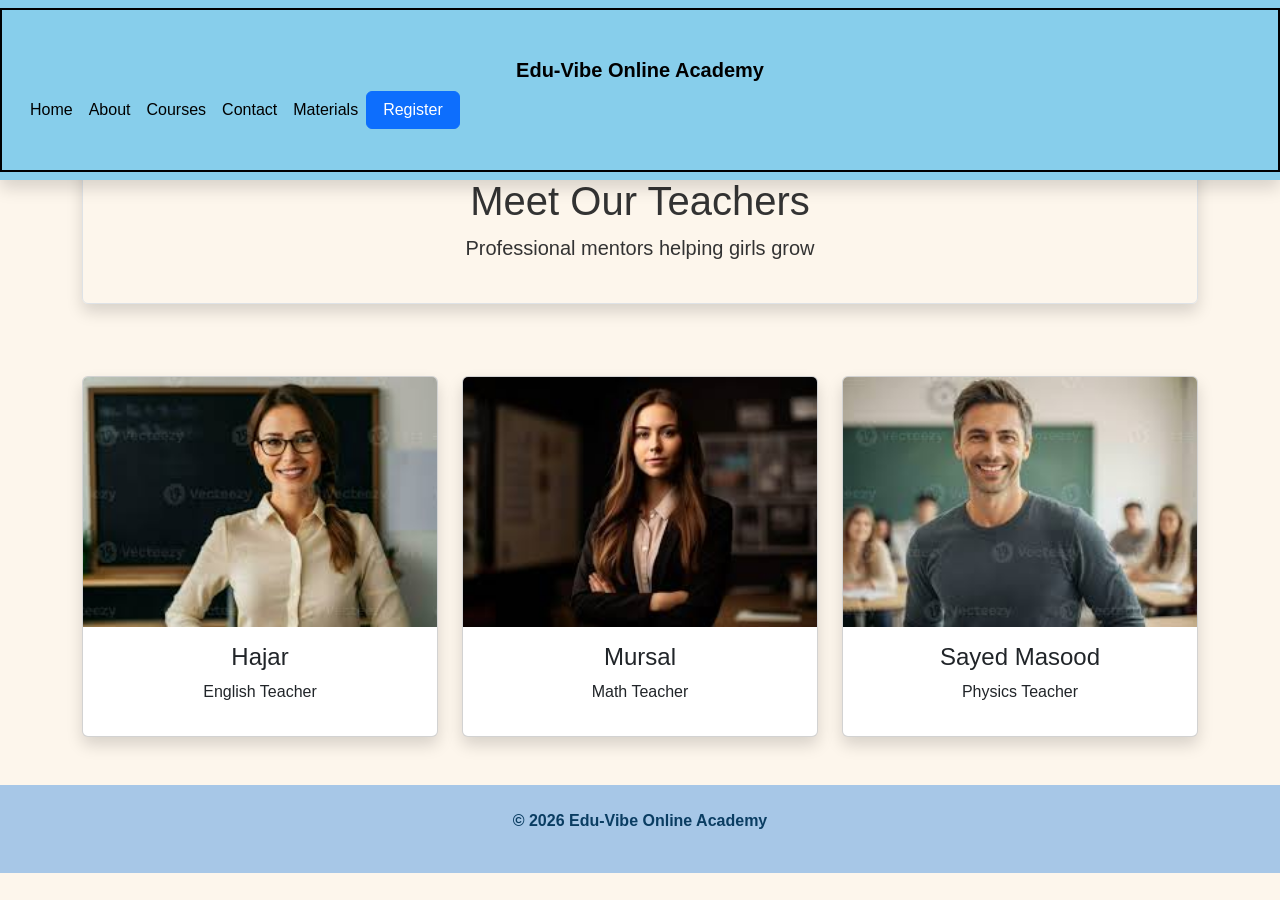
<file: about.html>
<!DOCTYPE html>
<html lang="en">
<head>
<meta charset="UTF-8">
<meta name="viewport" content="width=device-width, initial-scale=1.0">
<title>About Us</title>

<link href="https://cdn.jsdelivr.net/npm/bootstrap@5.3.2/dist/css/bootstrap.min.css" rel="stylesheet">
<link rel="stylesheet" href="style.css">
</head>

<body>

<!-- Navbar -->
<nav class="navbar navbar-expand-lg fixed-top shadow" style="background-color: skyblue;">
<div class="header-box">

<p class="navbar-brand fw-bold m-0">Edu-Vibe Online Academy</p>

<ul class="navbar-nav ms-auto align-items-lg-center">
<li class="nav-item"><a class="nav-link" href="index.html">Home</a></li>
<li class="nav-item"><a class="nav-link" href="about.html">About</a></li>
<li class="nav-item"><a class="nav-link" href="courses.html">Courses</a></li>
<li class="nav-item"><a class="nav-link" href="contact.html">Contact</a></li>
<li class="nav-item"><a class="nav-link" href="material.html">Materials</a></li>
<li class="nav-item"><a class="btn btn-primary text-white px-3" href="register.html">Register</a></li>
</ul>

</div>
</nav>

<br><br><br>

<!-- HEADER BOX -->
<div class="container">
<div class="border rounded p-4 shadow text-center" style="border-color:black;">

<h1>Meet Our Teachers</h1>
<p class="lead">Professional mentors helping girls grow</p>

</div>
</div>

<br>

<!-- TEACHERS -->
<section class="py-5">
<div class="container">
<div class="row g-4">

<div class="col-md-4">
<div class="card shadow text-center h-100">
<img src="download (2).jfif" class="card-img-top">
<div class="card-body">
<h4>Hajar</h4>
<p>English Teacher</p>
</div>
</div>
</div>

<div class="col-md-4">
<div class="card shadow text-center h-100">
<img src="download (1).jfif" class="card-img-top">
<div class="card-body">
<h4>Mursal</h4>
<p>Math Teacher</p>
</div>
</div>
</div>

<div class="col-md-4">
<div class="card shadow text-center h-100">
<img src="download.jfif" class="card-img-top">
<div class="card-body">
<h4>Sayed Masood</h4>
<p>Physics Teacher</p>
</div>
</div>
</div>

</div>
</div>
</section>

<!-- FOOTER -->
<footer class="text-center p-4 fw-bold" style="background:#a7c7e7;">
<p>© 2026 Edu-Vibe Online Academy</p>
</footer>

</body>
</html>
</file>
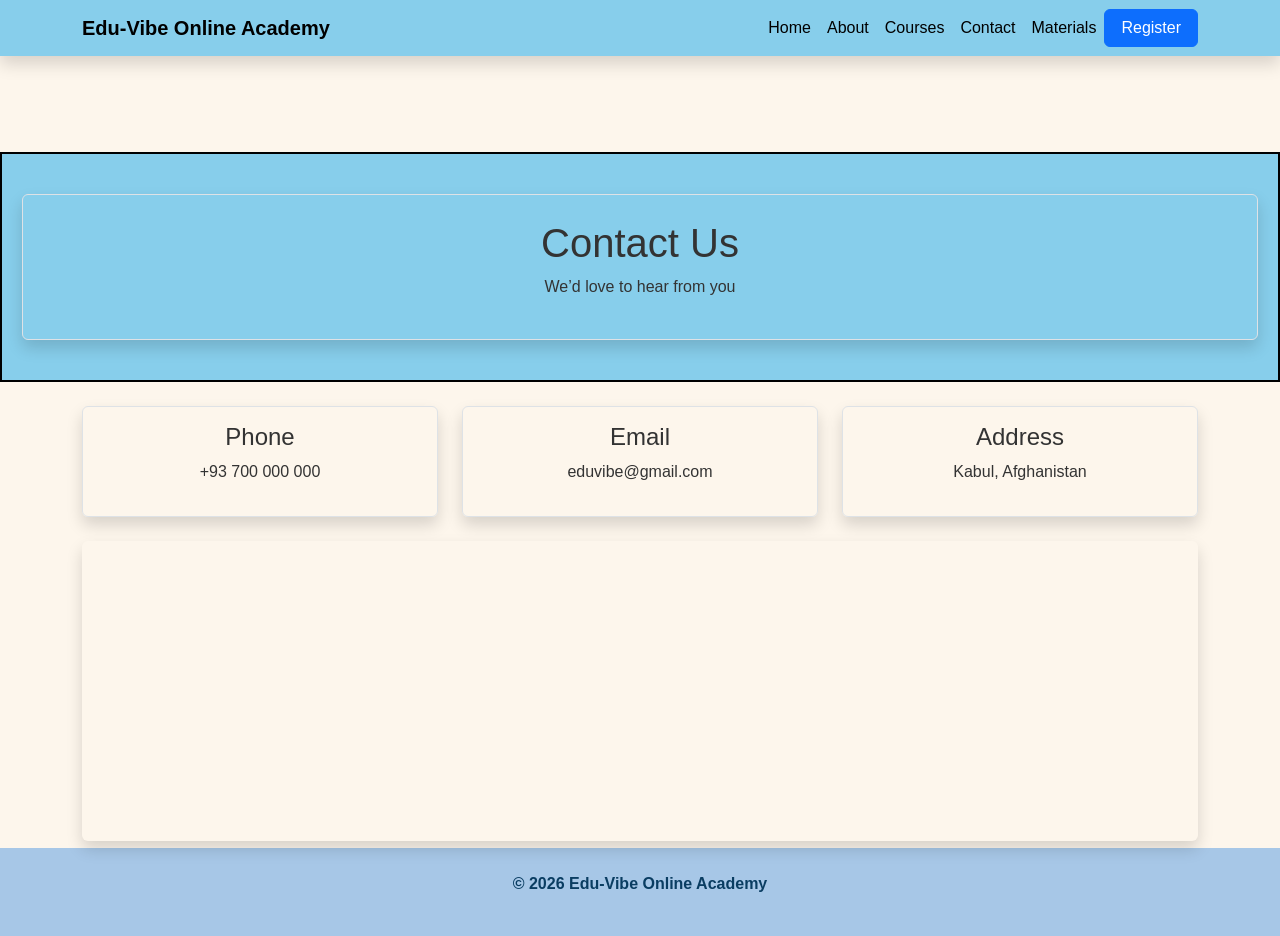
<file: contact.html>
<!DOCTYPE html>
<html lang="en">
<head>
<meta charset="UTF-8">
<meta name="viewport" content="width=device-width, initial-scale=1.0">
<title>Contact Us</title>

<link href="https://cdn.jsdelivr.net/npm/bootstrap@5.3.2/dist/css/bootstrap.min.css" rel="stylesheet">
<link rel="stylesheet" href="style.css">
</head>

<body>

<!-- Navbar -->
<nav class="navbar navbar-expand-lg fixed-top shadow" style="background-color: skyblue;">
<div class="container">

<p class="navbar-brand fw-bold m-0">Edu-Vibe Online Academy</p>

<ul class="navbar-nav ms-auto align-items-lg-center">
<li class="nav-item"><a class="nav-link" href="index.html">Home</a></li>
<li class="nav-item"><a class="nav-link" href="about.html">About</a></li>
<li class="nav-item"><a class="nav-link" href="courses.html">Courses</a></li>
<li class="nav-item"><a class="nav-link" href="contact.html">Contact</a></li>
  <li class="nav-item"><a class="nav-link" href="materials.html">Materials</a></li>
<li class="nav-item"><a class="btn btn-primary text-white px-3" href="register.html">Register</a></li>
</ul>

</div>
</nav>

<br><br><br>

<!-- HEADER BOX -->
<div class="header-box">
<div class="border rounded p-4 shadow text-center" style="background-color: skyblue; border-color:black;">

<h1>Contact Us</h1>
<p>We’d love to hear from you</p>

</div>
</div>

<br>

<!-- CONTACT INFO -->
<div class="container">
<div class="row g-4 text-center">

<div class="col-md-4">
<div class="p-3 border rounded shadow">
<h4>Phone</h4>
<p>+93 700 000 000</p>
</div>
</div>

<div class="col-md-4">
<div class="p-3 border rounded shadow">
<h4>Email</h4>
<p>eduvibe@gmail.com</p>
</div>
</div>

<div class="col-md-4">
<div class="p-3 border rounded shadow">
<h4>Address</h4>
<p>Kabul, Afghanistan</p>
</div>
</div>

</div>

<br>

<!-- MAP -->
<iframe
src="https://maps.google.com/maps?q=Kabul&t=&z=13&ie=UTF8&iwloc=&output=embed"
width="100%" height="300" style="border:0;" class="rounded shadow">
</iframe>

</div>

<!-- FOOTER -->
<footer class="text-center p-4 fw-bold" style="background:#a7c7e7;">
<p>© 2026 Edu-Vibe Online Academy</p>
</footer>

</body>
</html>
</file>
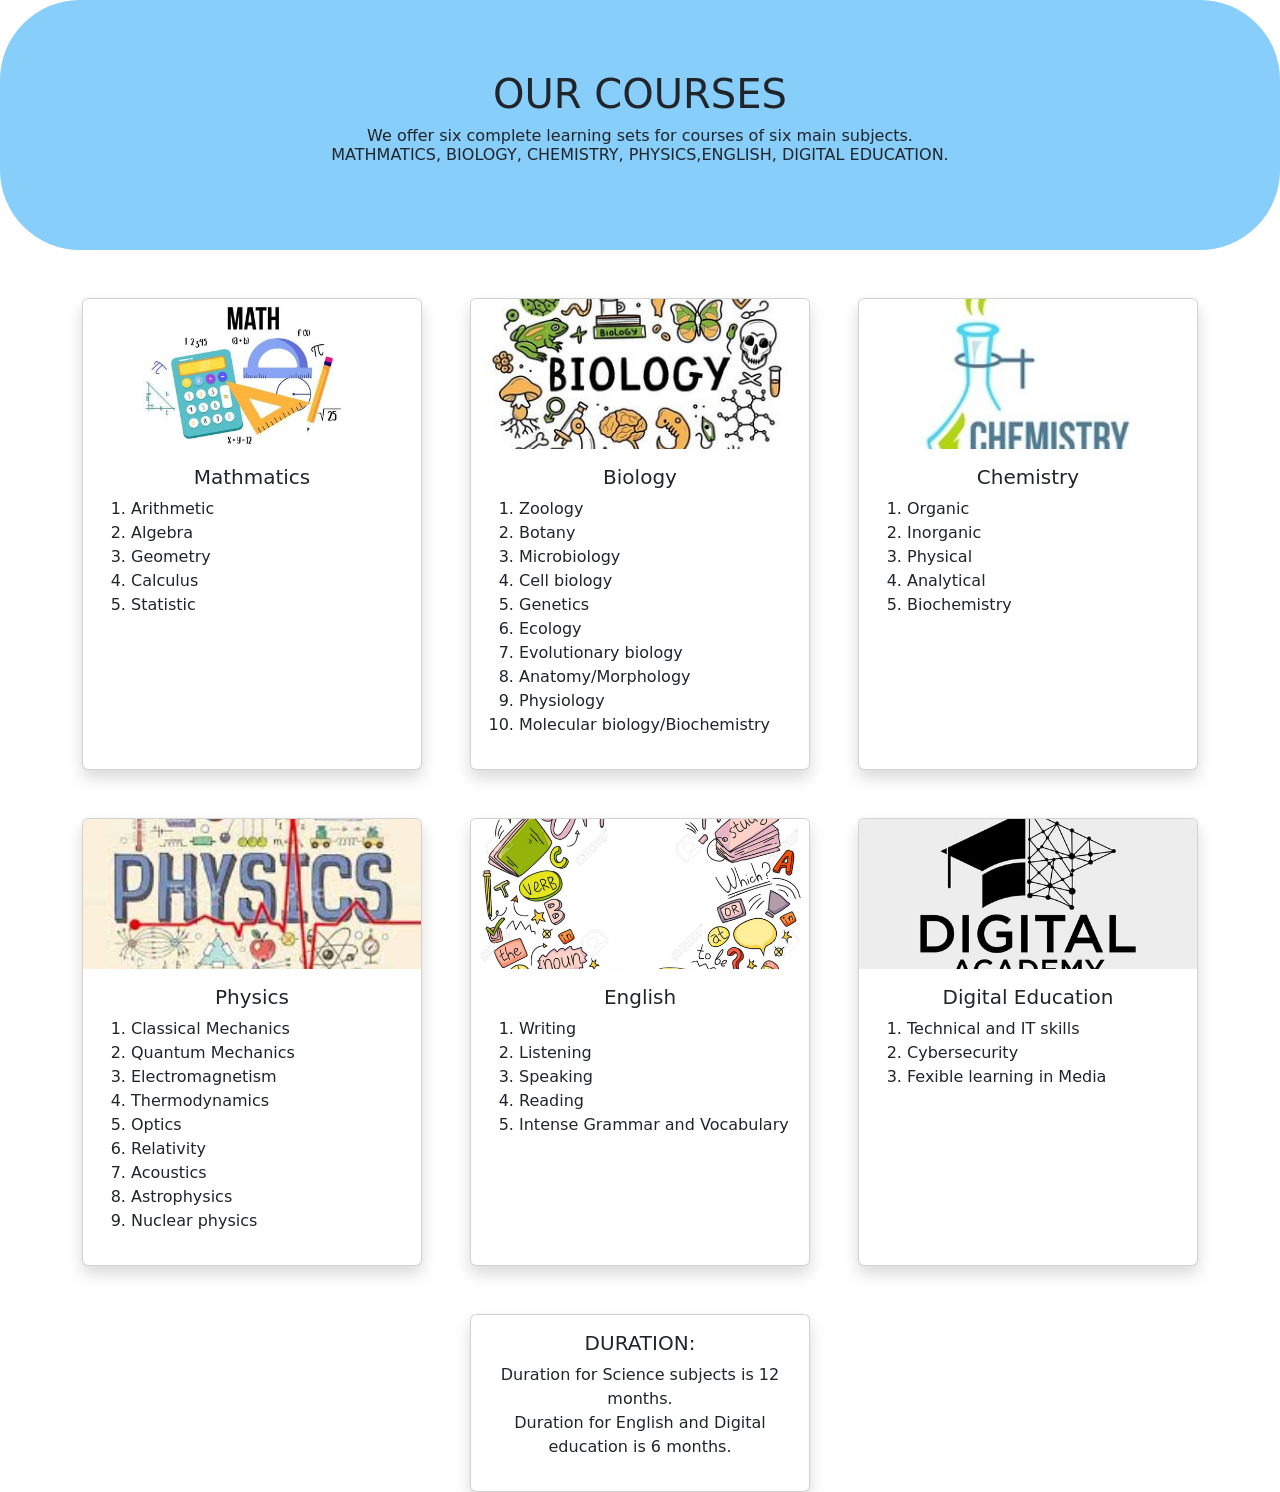
<file: courses.html>
<!DOCTYPE html>
<html>
    <head>
        <meta charset="UTF-8">
        <meta name="viewport" content="width=device-width,initial-scale=1.0">
    <link href="https://cdn.jsdelivr.net/npm/bootstrap@5.3.8/dist/css/bootstrap.min.css" rel="stylesheet" integrity="sha384-sRIl4kxILFvY47J16cr9ZwB07vP4J8+LH7qKQnuqkuIAvNWLzeN8tE5YBujZqJLB" crossorigin="anonymous">
        <title>Course</title>
        <style>
            .custom-section{ 
                background-color: lightskyblue;
                padding: 70px;
                border-radius: 80px;
                text-align: center;
            
            }
            #d2 { 
                font-weight: normal;
                font-size: 16px;
            }
           .card {
            transition: transform 0.3s ease, box-shadow 0.3s ease;
           }  
            
           .card:hover {
            transform: scale(1.05);
            box-shadow: 0 20px 50px rgba(0,0,0,0.4);
           }

           .card-img-top { 
            height: 150px;
            object-fit: cover;
           }
        </style>
        
      <section class="custom-section"><h1 id="d1">OUR COURSES<h1>
        <p id="d2">We offer six complete learning sets for courses of six main subjects.<br/>
            MATHMATICS, BIOLOGY, CHEMISTRY, PHYSICS,ENGLISH, DIGITAL EDUCATION. </P></section><br/><br/>
        </head>

    <body>
        <div class="container">
        <div class="row gx-5 gy-5 justify-content-center">

        <div class="col-lg-4 col-md-6">
        <div class="card h-100 text-center shadow">


     
    <img src="maths.jpg" class="card-img-top" alt="Mathmatics">
    <div class="card-body d-flex flex-column">
    
    <h5 class="card-title">Mathmatics</h5>
    <ol class="text-start flex-grow-1">
        <li>Arithmetic</li>
        <li>Algebra</li>
        <li>Geometry</li>
        <li>Calculus</li>
        <li>Statistic</li>
        
    </ol>
    </div>
        </div>
        </div>
     
        
     <div class="col-lg-4 col-md-6">
     <div class="card h-100 text-center shadow">
       <img src="biology.jpg" class="card-img-top" alt="Biology">
        <div class="card-body d-flex flex-column">
        <h5 class="card-title">Biology</h5>
        <ol class="text-start flex-grow-1">
            <li>Zoology</li>
            <li>Botany</li>
            <li>Microbiology</li>
            <li>Cell biology</li>
            <li>Genetics</li>
            <li>Ecology</li>
            <li>Evolutionary biology</li>
            <li>Anatomy/Morphology</li>
            <li>Physiology</li>
            <li>Molecular biology/Biochemistry</li>
            
        </ol>
        </div>
     </div>
     </div>
     
    
     
      <div class="col-lg-4 col-md-6">
      <div class="card h-100 text-center shadow">
      <img src="chem2.jpg" class="card-img-top" alt="Chemistry">
        <div class="card-body d-flex flex-column">
        <h5 class="card-title">Chemistry</h5>
        <ol class="text-start flex-grow-1">
            <li>Organic </li>
            <li>Inorganic </li>
            <li>Physical </li>
            <li>Analytical</li>
            <li>Biochemistry</li>
            
        </ol>
        </div>
        </div>
      </div>
        


          <div class="col-lg-4 col-md-6">
            <div class="card h-100 text-center shadow">
            
        
        <img src="phy.jpeg" class="card-img-top" alt="Physics">
        <div class="card-body d-flex flex-column">
        <h5 class="card-title">Physics</h5>
        <ol class="text-start flex-grow-1" >
            <li>Classical Mechanics</li>
            <li>Quantum Mechanics</li>
            <li>Electromagnetism</li>
            <li>Thermodynamics</li>
            <li>Optics</li>
            <li>Relativity</li>
            <li>Acoustics</li>
            <li>Astrophysics</li>
            <li>Nuclear physics</li>
            
        </ol>
        </div>
            </div>
          </div>
        


        <div class="col-lg-4 col-md-6">
            <div class="card h-100 text-center shadow">
          <img src="eng.jpg" class="card-img-top" alt="English">
        <div class="card-body d-flex flex-column">
        <h5 class="card-title">English</h5>
        <ol class="text-start flex-grow-1">
            <li>Writing</li>
            <li>Listening</li>
            <li> Speaking</li>
            <li>Reading</li>
            <li>Intense Grammar and Vocabulary</li>
            
        </ol>
        </div>
            </div>
        </div>
        
            
        <div class="col-lg-4 col-md-6">
            <div class="card h-100 text-center shadow">
        <img src="com.jpg" class="card-img-top" alt="Digital">
        <div class="card-body d-flex flex-column">
        <h5 class="card-title">Digital Education</h5>
        <ol class="text-start flex-grow-1">
            <li>Technical and IT skills</li>
            <li>Cybersecurity</li>
            <li>Fexible learning in Media</li>
            
        </ol>
        </div>
            </div>
        </div>
        
    
       <div class="col-lg-4 col-md-6">
        <div class="card h-100 text-center shadow">
            <div class="card-body d-flex flex-column justify-content-center"> 
                 <h5 class="card-title">DURATION:</h5>
        <p>Duration for Science subjects is 12 months.<br/>
        Duration for English and Digital education is 6 months. </p>
            </div>
        </div>
       </div>
        </div>
        </div>
    
        
            
    </body>
    
</html>
</file>
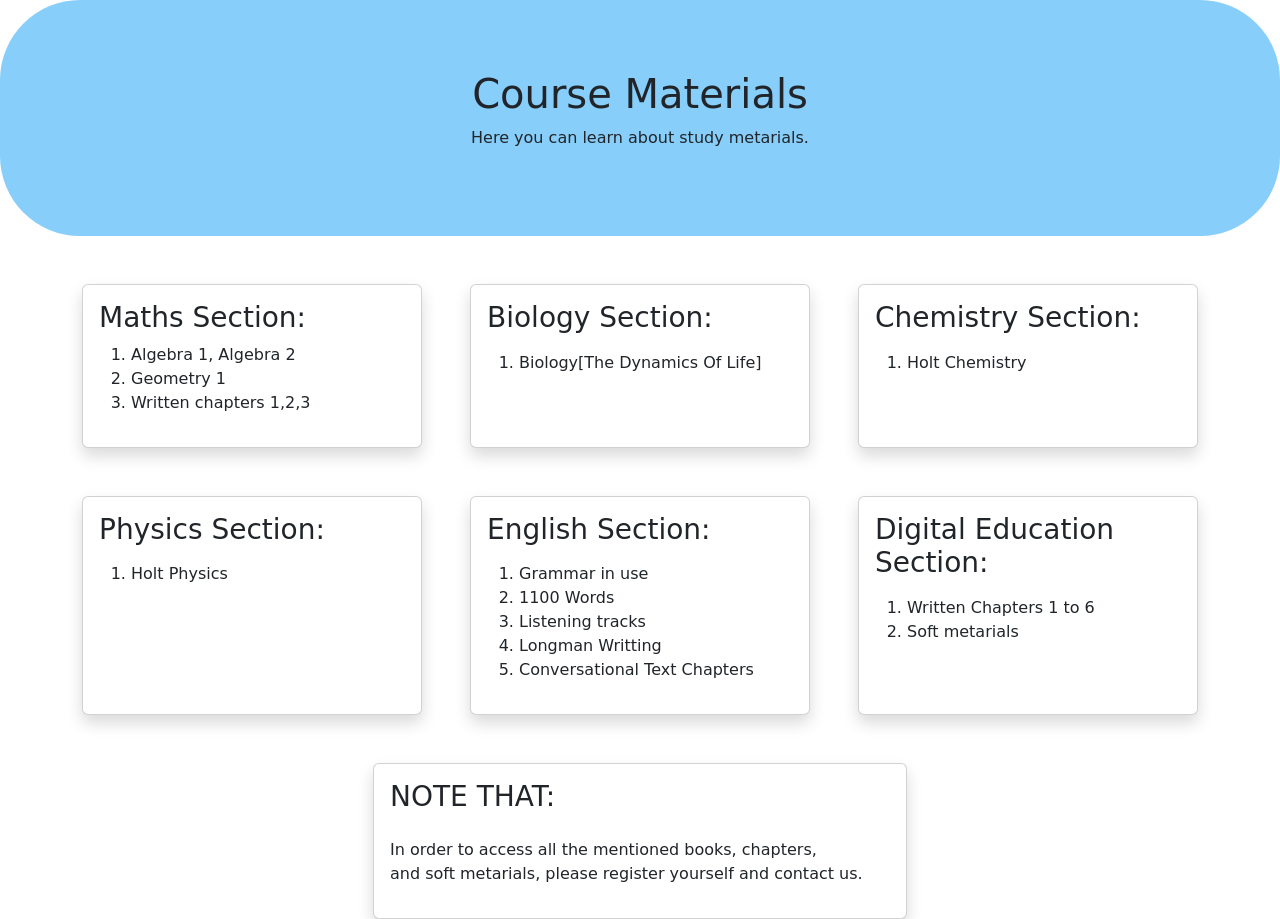
<file: materials.html>
<!DOCTYPE html>
<HTMl>
    <HEAD>
        <meta charset="UTF-8">
        <meta name="viewport" content="width=device-width,initial-scale=1.0">
        <link href="https://cdn.jsdelivr.net/npm/bootstrap@5.3.8/dist/css/bootstrap.min.css" rel="stylesheet" integrity="sha384-sRIl4kxILFvY47J16cr9ZwB07vP4J8+LH7qKQnuqkuIAvNWLzeN8tE5YBujZqJLB" crossorigin="anonymous">
        <title>course materials</title>
        
        <style>
            .custom-section {
                background-color: lightskyblue;
                padding: 70px;
                border-radius:80px ;
                text-align: center;
            }
            .card {
                transition: transform 0.3s ease, box-shadow 0.3s ease;
            }
            .card:hover {
                transform: scale(1.05);
                box-shadow: 0 20px 50px rgba(0,0,0,0.4);
            }
            .card-title {
                font-size: 28px;
            }

        </style>
        <section class="custom-section"><H1>Course Materials</H1>
        <p>Here you can learn about study metarials.</p></section><br/><br/>
    </HEAD>
    <BODY>
        
        <div class="container">
            <div class="row gx-5 gy-5 justify-content-center">
                <div class="col-lg-4 col-md-6">
                    <div class="card h-100 shadow">
                        <div class="card-body">
        <h5 class="card-title">Maths Section:</h5>
        <ol text-start mt-3>
            <li>Algebra 1, Algebra 2</li>
            <li>Geometry 1</li>
            <li>Written chapters 1,2,3</li>
        </ol>
                        </div>
                    </div>
                </div>
        
        
        <div class="col-lg-4 col-md-6">
            <div class="card h-100 shadow">
                <div class="card-body">

        <h5 class="card-title">Biology Section:</h5>
        <ol class="text-start mt-3">
            <li>Biology[The Dynamics Of Life]</li>
        </ol>
                </div>
            </div>
        </div>


        <div class="col-lg-4 col-md-6">
            <div class="card h-100 shadow">
                <div class="card-body">
        <h5 class="card-title">Chemistry Section:</h5>
        <ol class="text-start mt-3">
            <li>Holt Chemistry</li>
        </ol>
                </div>
            </div>
        </div>


        <div class="col-lg-4 col-md-6">
            <div class="card h-100 shadow">
                <div class="card-body">
        <h5 class="card-title">Physics Section:</h5>
        <ol class="text-start mt-3">
            <li>Holt Physics</li>
        </ol>
                </div>
            </div>
        </div>


        <div class="col-lg-4 col-md-6">
            <div class="card h-100 shadow">
                <div class="card-body">
        <h5 class="card-title">English Section:</h5>
        <ol class="text-start mt-3">
            <li>Grammar in use</li>
            <li>1100 Words</li>
            <li>Listening tracks</li>
            <li>Longman Writting</li>
            <li>Conversational Text Chapters</li>
        </ol>
                </div>
            </div>
        </div>


        <div class="col-lg-4 col-md-6">
            <div class="card h-100 shadow">
                <div class="card-body">
        <h5 class="card-title">Digital Education Section:</h5>
        <ol class="text-start mt-3">
            <li>Written Chapters 1 to 6</li>
            <li>Soft metarials</li>
        </ol>
                </div>
            </div>
        </div>
        
        <div class="col-lg-6 col-md-8"> 
            <div class="card h-100 shadow">
                <div class="card-body d-flex flex-column justify-content-center">
            <h5 class="card-title">NOTE THAT:</h5>
            <P class="mt-3">In order to access all the mentioned books, chapters, <br/> and soft metarials, please register yourself and contact us.</P>
                </div>
            </div>
        </div>
            </div>
        </div>
        

        </body>
</HTMl>
</file>
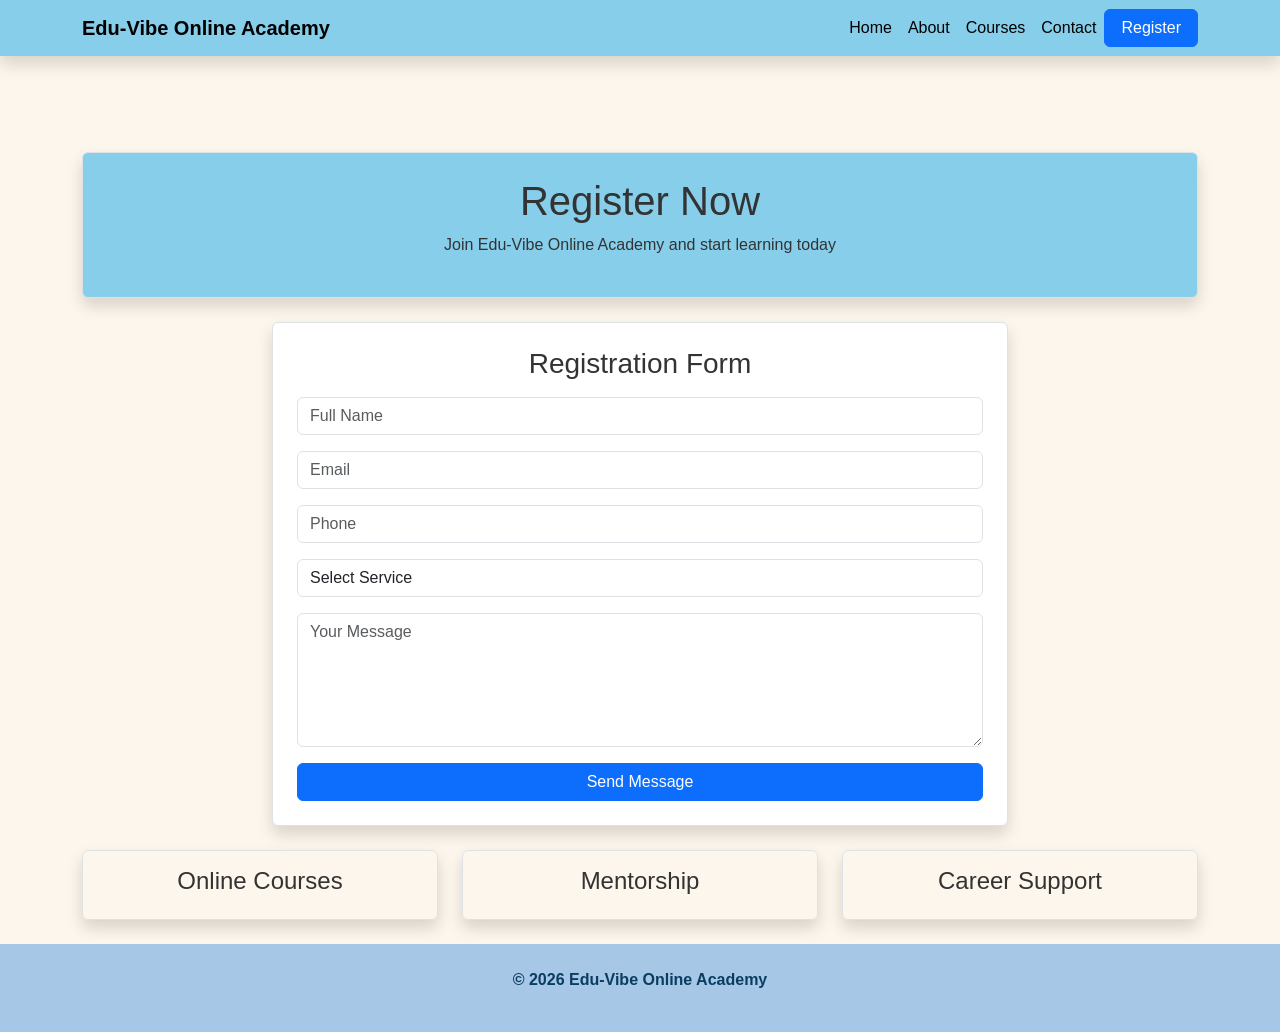
<file: register.html>
<!DOCTYPE html>
<html lang="en">
<head>
<meta charset="UTF-8">
<meta name="viewport" content="width=device-width, initial-scale=1.0">
<title>Register</title>

<link href="https://cdn.jsdelivr.net/npm/bootstrap@5.3.2/dist/css/bootstrap.min.css" rel="stylesheet">
<link rel="stylesheet" href="style.css">
</head>

<body>

<!-- Navbar -->
<nav class="navbar navbar-expand-lg fixed-top shadow" style="background-color: skyblue;">
<div class="container">

<p class="navbar-brand fw-bold m-0">Edu-Vibe Online Academy</p>

<ul class="navbar-nav ms-auto align-items-lg-center">
<li class="nav-item"><a class="nav-link" href="index.html">Home</a></li>
<li class="nav-item"><a class="nav-link" href="about.html">About</a></li>
<li class="nav-item"><a class="nav-link" href="courses.html">Courses</a></li>
<li class="nav-item"><a class="nav-link" href="contact.html">Contact</a></li>
<li class="nav-item"><a class="btn btn-primary text-white px-3" href="register.html">Register</a></li>
</ul>

</div>
</nav>

<br><br><br>

<!-- HEADER BOX -->
<div class="container">
<div class="border rounded p-4 shadow text-center" style="background-color: skyblue; border-color:black;">

<h1>Register Now</h1>
<p>Join Edu-Vibe Online Academy and start learning today</p>

</div>
</div>

<br>

<!-- FORM -->
<div class="container">
<div class="row justify-content-center">

<div class="col-md-8">

<div class="p-4 border rounded shadow bg-white">

<h3 class="mb-3 text-center">Registration Form</h3>

<form>

<input type="text" class="form-control mb-3" placeholder="Full Name" required>

<input type="email" class="form-control mb-3" placeholder="Email" required>

<input type="text" class="form-control mb-3" placeholder="Phone">

<select class="form-control mb-3">
<option>Select Service</option>
<option>Online Courses</option>
<option>Mentorship</option>
<option>Career Support</option>
</select>

<textarea class="form-control mb-3" rows="5" placeholder="Your Message"></textarea>

<button type="submit" class="btn btn-primary w-100">
Send Message
</button>

</form>

</div>

</div>
</div>
</div>

<br>

<!-- SERVICES -->
<div class="container">
<div class="row g-4 text-center">

<div class="col-md-4">
<div class="p-3 border rounded shadow">
<h4>Online Courses</h4>
</div>
</div>

<div class="col-md-4">
<div class="p-3 border rounded shadow">
<h4>Mentorship</h4>
</div>
</div>

<div class="col-md-4">
<div class="p-3 border rounded shadow">
<h4>Career Support</h4>
</div>
</div>

</div>
</div>

<br>

<!-- FOOTER -->
<footer class="text-center p-4 fw-bold" style="background:#a7c7e7;">
<p>© 2026 Edu-Vibe Online Academy</p>
</footer>

</body>
</html>
</file>
<file: style.css>
body {
    font-family: Arial, sans-serif;
    margin: 0;
    background: #fdf6ec;
    color: #333;
    padding-top: 80px; /* fixed navbar spacing */
}

/* FULL-WIDTH HEADER BOX (IMPORTANT CHANGE) */
.header-box {
    width: 100%;
    margin: 0;
    padding: 40px 20px;
    border: 2px solid #000;
    background: skyblue;
    text-align: center;
    border-radius: 0; /* removes side rounding so it touches edges */
}

/* OPTIONAL: make first section truly edge-to-edge */
.full-width-section {
    width: 100%;
    margin: 0;
    padding: 0;
}

/* TEACHER CARDS images */
.card img {
    width: 100%;
    height: 250px;
    object-fit: cover;
}

/* CONTACT BOX STYLE */
.contact-box {
    background: white;
    padding: 20px;
    border-radius: 10px;
    box-shadow: 0 4px 10px rgba(0,0,0,0.08);
}

/* MAP */
iframe {
    border-radius: 10px;
}

/* FOOTER */
footer {
    background: #a7c7e7;
    color: #0a3d62;
}

/* NAV LINKS */
.nav-link {
    color: #000 !important;
    font-weight: 500;
}

.nav-link:hover {
    color: #0a3d62 !important;
}
</file>
